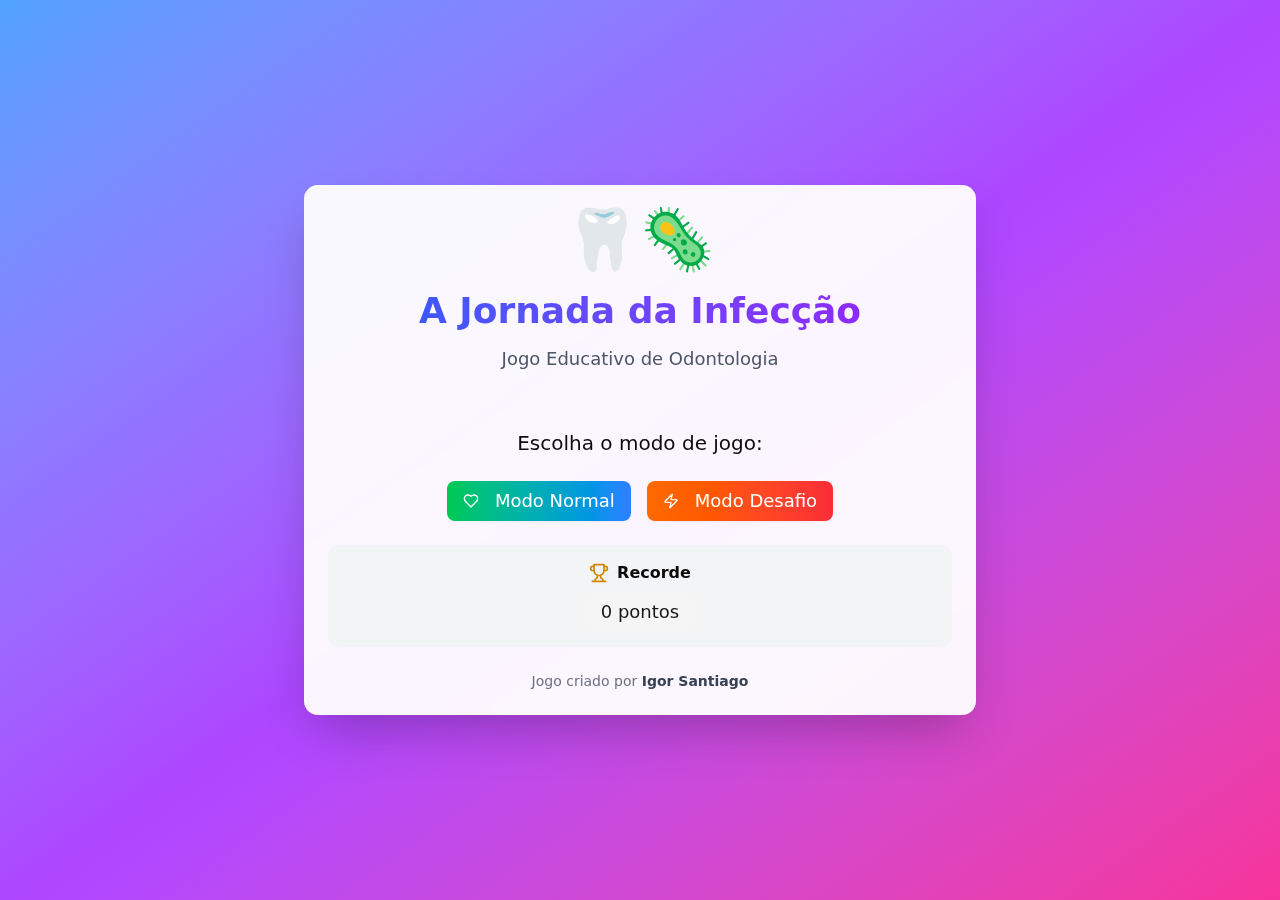
<file: index.html>
<!doctype html>
<html lang="pt-BR">
  <head>
    <meta charset="UTF-8" />
    <link rel="icon" type="image/x-icon" href="/favicon.ico" />
    <meta name="viewport" content="width=device-width, initial-scale=1.0" />
    <title>🦷 A Jornada da Infecção - Jogo Educativo de Odontologia</title>
    <script type="module" crossorigin src="/assets/index-Kq5E_8vm.js"></script>
    <link rel="stylesheet" crossorigin href="/assets/index-DUONMBEP.css">
  </head>
  <body>
    <div id="root"></div>
  </body>
</html>
</file>
